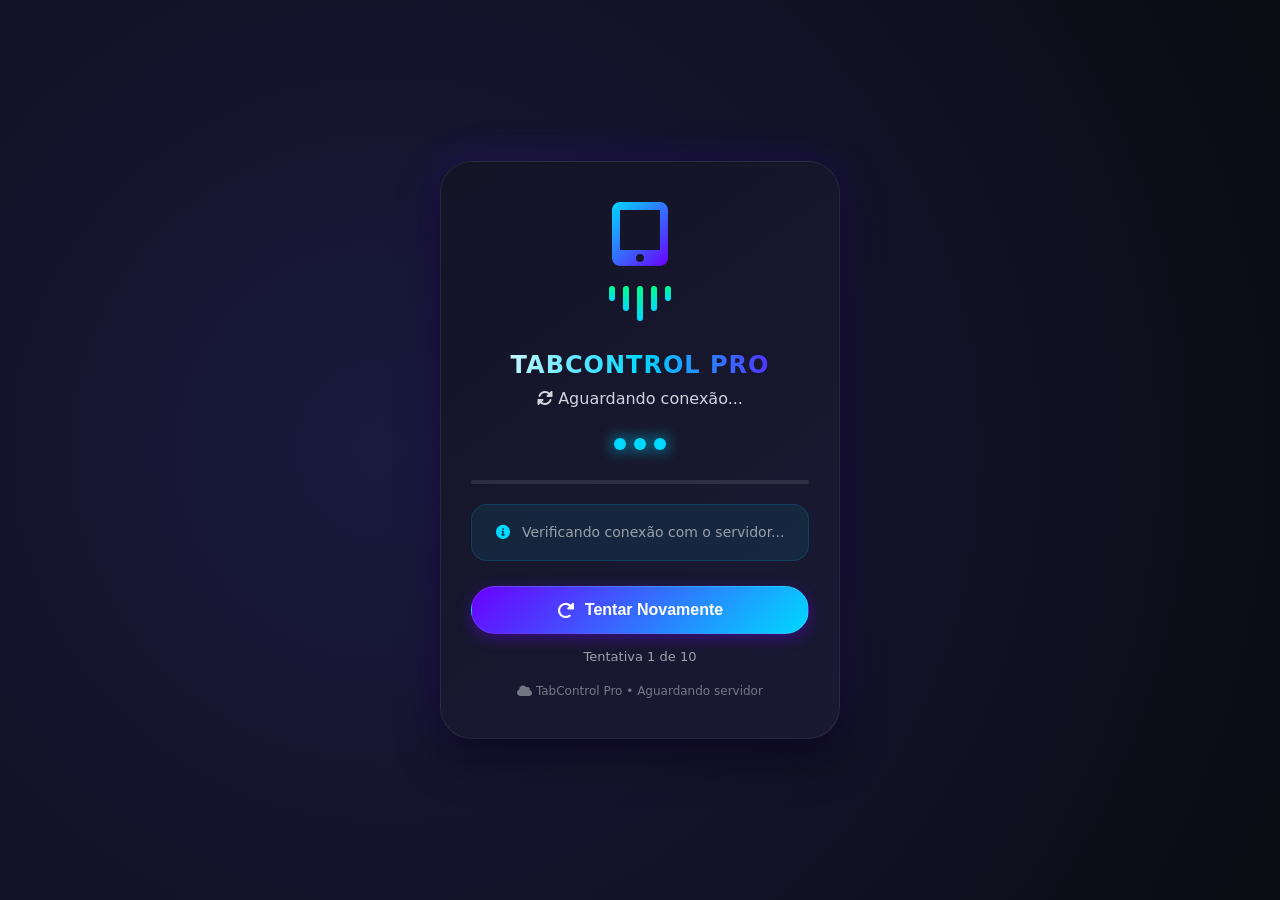
<file: templates/offline.html>
<!-- templates/offline.html -->
<!DOCTYPE html>
<html lang="pt-BR">
<head>
    <meta charset="UTF-8">
    <meta name="viewport" content="width=device-width, initial-scale=1.0">
    <title>TabControl - Aguardando Conexão</title>
    <link rel="stylesheet" href="https://cdnjs.cloudflare.com/ajax/libs/font-awesome/6.0.0-beta3/css/all.min.css">
    <style>
        * {
            margin: 0;
            padding: 0;
            box-sizing: border-box;
        }
        
        body {
            font-family: system-ui, -apple-system, 'Segoe UI', Roboto, sans-serif;
            background: radial-gradient(circle at 30% 50%, #1a1a3e 0%, #0b0b13 100%);
            min-height: 100vh;
            display: flex;
            align-items: center;
            justify-content: center;
            padding: 20px;
        }
        
        .offline-container {
            max-width: 400px;
            width: 100%;
            animation: pulse 2s infinite;
        }
        
        .offline-card {
            background: linear-gradient(145deg, #141427, #191933);
            border-radius: 32px;
            padding: 40px 30px;
            box-shadow: 0 20px 40px rgba(0,0,0,0.5), 0 0 40px rgba(106,0,255,0.2);
            border: 1px solid rgba(255,255,255,0.08);
            text-align: center;
            backdrop-filter: blur(10px);
        }
        
        .logo-animation {
            margin-bottom: 30px;
            position: relative;
        }
        
        .tablet-icon {
            font-size: 64px;
            background: linear-gradient(135deg, #00d9ff, #6a00ff);
            -webkit-background-clip: text;
            background-clip: text;
            color: transparent;
            animation: float 3s ease-in-out infinite;
        }
        
        .signal-waves {
            display: flex;
            justify-content: center;
            gap: 8px;
            margin-top: 20px;
        }
        
        .wave {
            width: 6px;
            height: 20px;
            background: linear-gradient(180deg, #00ff88, #00d9ff);
            border-radius: 10px;
            animation: wave 1.2s ease-in-out infinite;
        }
        
        .wave:nth-child(1) { animation-delay: 0s; height: 15px; }
        .wave:nth-child(2) { animation-delay: 0.2s; height: 25px; }
        .wave:nth-child(3) { animation-delay: 0.4s; height: 35px; }
        .wave:nth-child(4) { animation-delay: 0.6s; height: 25px; }
        .wave:nth-child(5) { animation-delay: 0.8s; height: 15px; }
        
        h1 {
            font-size: 24px;
            font-weight: 700;
            background: linear-gradient(90deg, #fff, #00d9ff, #6a00ff);
            -webkit-background-clip: text;
            background-clip: text;
            color: transparent;
            margin-bottom: 10px;
            letter-spacing: 1px;
        }
        
        .status-text {
            color: #e8e8f2;
            font-size: 16px;
            margin-bottom: 30px;
            opacity: 0.9;
        }
        
        .loading-dots {
            display: flex;
            justify-content: center;
            gap: 8px;
            margin-bottom: 30px;
        }
        
        .dot {
            width: 12px;
            height: 12px;
            background: #00d9ff;
            border-radius: 50%;
            animation: dot 1.4s ease-in-out infinite;
            box-shadow: 0 0 15px #00d9ff;
        }
        
        .dot:nth-child(1) { animation-delay: 0s; }
        .dot:nth-child(2) { animation-delay: 0.2s; }
        .dot:nth-child(3) { animation-delay: 0.4s; }
        
        .info-message {
            background: rgba(0,217,255,0.08);
            border-radius: 16px;
            padding: 16px;
            margin-bottom: 25px;
            border: 1px solid rgba(0,217,255,0.15);
        }
        
        .info-message p {
            color: #9aa0aa;
            font-size: 14px;
            line-height: 1.6;
        }
        
        .info-message i {
            color: #00d9ff;
            margin-right: 8px;
        }
        
        .btn-retry {
            background: linear-gradient(135deg, #6a00ff, #00d9ff);
            border: none;
            border-radius: 50px;
            padding: 14px 28px;
            color: white;
            font-size: 16px;
            font-weight: 600;
            cursor: pointer;
            display: inline-flex;
            align-items: center;
            justify-content: center;
            gap: 10px;
            transition: all 0.3s ease;
            box-shadow: 0 4px 15px rgba(106,0,255,0.4);
            border: 1px solid rgba(255,255,255,0.1);
            width: 100%;
        }
        
        .btn-retry:hover {
            transform: translateY(-2px);
            box-shadow: 0 6px 20px rgba(106,0,255,0.6), 0 0 30px #00d9ff;
        }
        
        .btn-retry:active {
            transform: translateY(0);
        }
        
        .btn-retry i {
            font-size: 18px;
        }
        
        .attempt-counter {
            margin-top: 15px;
            color: #9aa0aa;
            font-size: 13px;
        }
        
        .footer {
            margin-top: 20px;
            color: #9aa0aa;
            font-size: 12px;
            opacity: 0.7;
        }
        
        @keyframes pulse {
            0%, 100% { opacity: 1; }
            50% { opacity: 0.95; }
        }
        
        @keyframes float {
            0%, 100% { transform: translateY(0); }
            50% { transform: translateY(-10px); }
        }
        
        @keyframes wave {
            0%, 100% { transform: scaleY(1); opacity: 0.5; }
            50% { transform: scaleY(1.5); opacity: 1; }
        }
        
        @keyframes dot {
            0%, 80%, 100% { transform: scale(1); opacity: 0.5; }
            40% { transform: scale(1.3); opacity: 1; }
        }
        
        .progress-bar {
            width: 100%;
            height: 4px;
            background: rgba(255,255,255,0.1);
            border-radius: 4px;
            margin: 20px 0;
            overflow: hidden;
        }
        
        .progress-fill {
            height: 100%;
            background: linear-gradient(90deg, #00d9ff, #00ff88);
            border-radius: 4px;
            width: 0%;
            transition: width 0.3s ease;
        }
    </style>
</head>
<body>
    <div class="offline-container">
        <div class="offline-card">
            <div class="logo-animation">
                <i class="fas fa-tablet-alt tablet-icon"></i>
                <div class="signal-waves">
                    <div class="wave"></div>
                    <div class="wave"></div>
                    <div class="wave"></div>
                    <div class="wave"></div>
                    <div class="wave"></div>
                </div>
            </div>
            
            <h1>TABCONTROL PRO</h1>
            <div class="status-text" id="status-text">
                <i class="fas fa-sync-alt fa-spin"></i> Aguardando conexão...
            </div>
            
            <div class="loading-dots">
                <div class="dot"></div>
                <div class="dot"></div>
                <div class="dot"></div>
            </div>
            
            <div class="progress-bar">
                <div class="progress-fill" id="progress-fill"></div>
            </div>
            
            <div class="info-message">
                <p>
                    <i class="fas fa-info-circle"></i>
                    <span id="info-text">Verificando conexão com o servidor...</span>
                </p>
            </div>
            
            <button class="btn-retry" onclick="verificarConexao()">
                <i class="fas fa-redo-alt"></i> Tentar Novamente
            </button>
            
            <div class="attempt-counter" id="attempt-counter">
                Tentativa <span id="attempt-number">1</span> de 10
            </div>
            
            <div class="footer">
                <i class="fas fa-cloud"></i> TabControl Pro • Aguardando servidor
            </div>
        </div>
    </div>
    
    <script>
        let tentativas = 0;
        const maxTentativas = 10;
        let verificando = false;
        let progressInterval = null;
        
        function atualizarProgresso() {
            const progress = (tentativas / maxTentativas) * 100;
            document.getElementById('progress-fill').style.width = progress + '%';
            document.getElementById('attempt-number').textContent = tentativas;
        }
        
        function atualizarStatus(mensagem, icone = 'sync-alt') {
            const statusEl = document.getElementById('status-text');
            statusEl.innerHTML = `<i class="fas fa-${icone}"></i> ${mensagem}`;
        }
        
        function atualizarInfo(mensagem) {
            document.getElementById('info-text').textContent = mensagem;
        }
        
        async function verificarConexao() {
            if (verificando) return;
            
            verificando = true;
            tentativas++;
            atualizarProgresso();
            
            const btn = document.querySelector('.btn-retry');
            btn.innerHTML = '<i class="fas fa-spinner fa-spin"></i> Verificando...';
            btn.disabled = true;
            
            atualizarStatus('Verificando conexão...', 'spinner fa-spin');
            atualizarInfo('Tentando conectar ao servidor...');
            
            try {
                const controller = new AbortController();
                const timeoutId = setTimeout(() => controller.abort(), 8000);
                
                const response = await fetch('https://tabcontrol-pro.onrender.com/api/estatisticas', {
                    signal: controller.signal,
                    cache: 'no-cache'
                });
                
                clearTimeout(timeoutId);
                
                if (response.ok) {
                    atualizarStatus('Conexão restabelecida!', 'check-circle');
                    atualizarInfo('Redirecionando para o sistema...');
                    
                    setTimeout(() => {
                        window.location.href = 'https://tabcontrol-pro.onrender.com';
                    }, 1000);
                } else {
                    throw new Error('Servidor não respondeu');
                }
            } catch (error) {
                console.log('Erro de conexão:', error.message);
                
                if (error.name === 'AbortError') {
                    atualizarStatus('Tempo limite excedido', 'clock');
                    atualizarInfo('O servidor demorou muito para responder.');
                } else if (error.message.includes('Failed to fetch') || error.message.includes('NetworkError')) {
                    atualizarStatus('Sem conexão com a internet', 'wifi-slash');
                    atualizarInfo('Verifique sua conexão WiFi ou dados móveis.');
                } else {
                    atualizarStatus('Servidor indisponível', 'server');
                    atualizarInfo('O servidor está fora do ar ou em manutenção.');
                }
                
                btn.innerHTML = '<i class="fas fa-redo-alt"></i> Tentar Novamente';
                btn.disabled = false;
                
                if (tentativas >= maxTentativas) {
                    atualizarInfo('Máximo de tentativas atingido. Aguarde alguns minutos.');
                    btn.disabled = true;
                    btn.style.opacity = '0.5';
                    
                    setTimeout(() => {
                        tentativas = 0;
                        atualizarProgresso();
                        btn.disabled = false;
                        btn.style.opacity = '1';
                        atualizarInfo('Pronto para tentar novamente.');
                    }, 60000); // Espera 1 minuto
                }
            }
            
            verificando = false;
        }
        
        function verificarAutomaticamente() {
            if (!verificando && tentativas < maxTentativas) {
                verificarConexao();
            }
        }
        
        // Iniciar verificação automática ao carregar a página
        window.addEventListener('load', () => {
            setTimeout(verificarAutomaticamente, 2000);
        });
        
        // Verificar a cada 15 segundos
        setInterval(verificarAutomaticamente, 15000);
        
        // Tentar novamente quando a página ficar online
        window.addEventListener('online', () => {
            if (!verificando) {
                tentativas = 0;
                atualizarProgresso();
                verificarConexao();
            }
        });
    </script>
</body>
</html>
</file>
